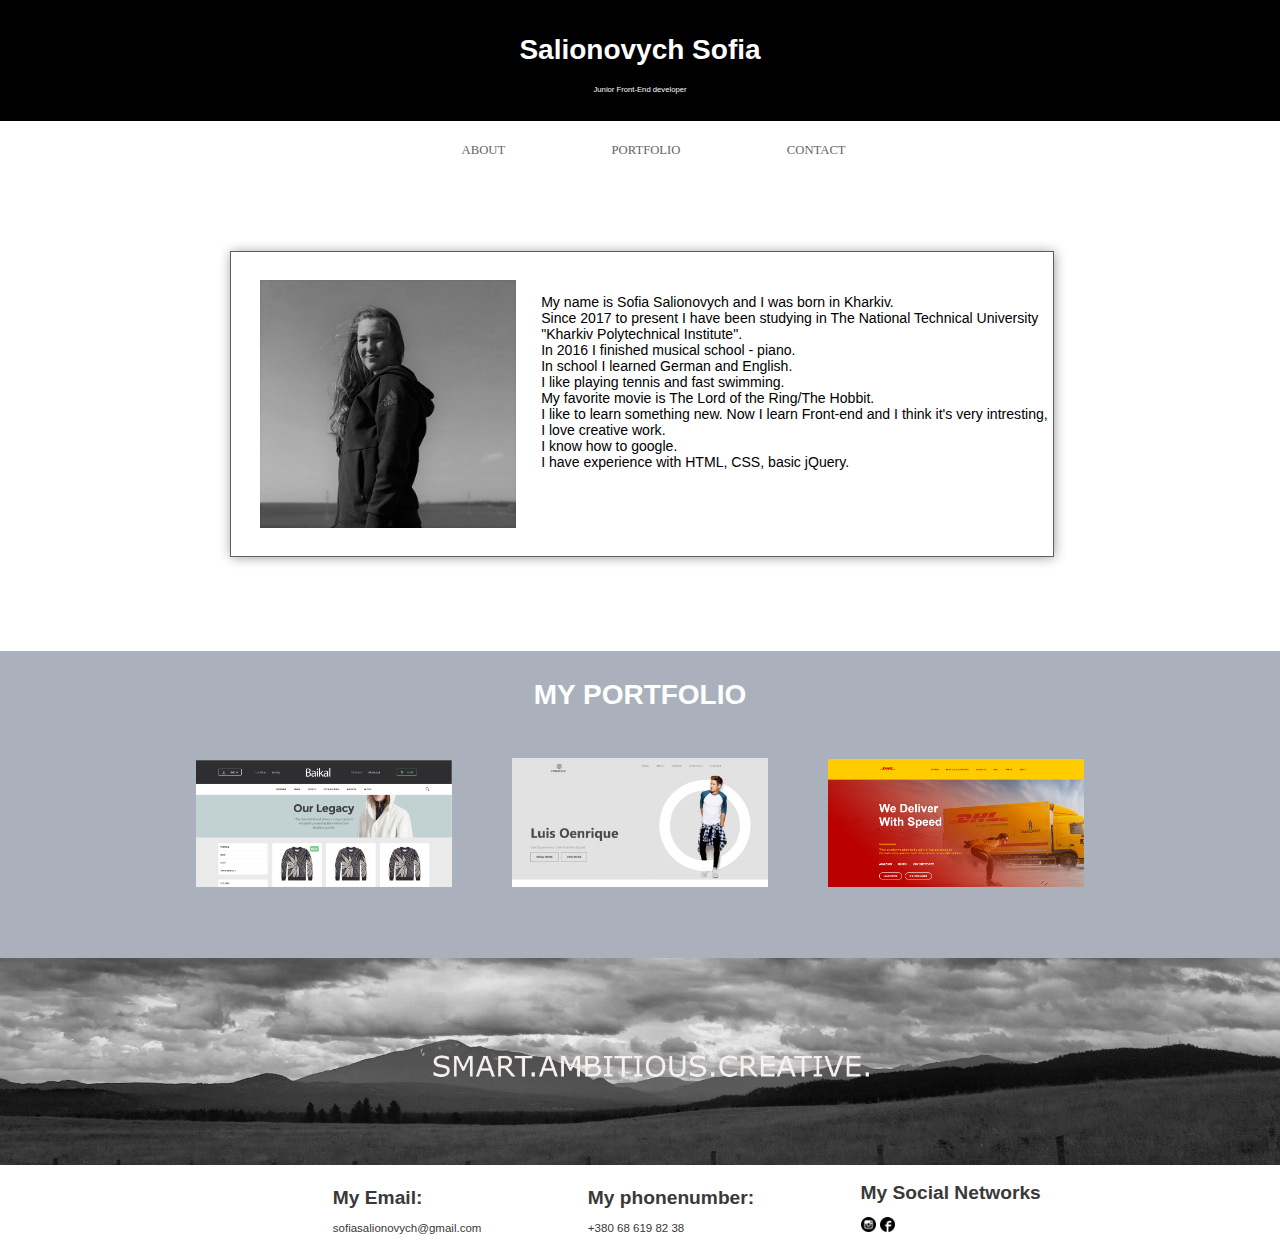
<file: index.html>
<!DOCTYPE html>
<html>
<head>
	<title>Sofia Salionovych</title>
	<meta charset="utf-8">
	<link rel="stylesheet" type="text/css" href="css/stylecss.css">
</head>
<body>
		<div class="header">
			<div class="name">
			<h1>Salionovych Sofia</h1>
			<p>Junior Front-End developer</p>
		</div>
		
		</div>
		<div class="info">
			<nav>

				<ul class="menu">
				
					<li style="padding-right: 8vmax">
						<a href="#" id="about">ABOUT</a>
					</li>
					<li style="padding-right: 8vmax">
						<a href="#ex2">PORTFOLIO</a>
					</li>
					<li style="padding-right: 1vmax">
						<a href="#ex3">CONTACT</a>
					</li>
				</ul>
			</nav>

		</div>
		<div class="about" id="about">
			<div class="myphoto">
				<img src="img/myphoto.jpg">
				<div class="text">
					<p>My name is Sofia Salionovych and I was born in Kharkiv.<br>
					Since 2017 to present I have been studying in The National Technical University "Kharkiv Polytechnical Institute".<br>
					In 2016 I finished musical school - piano.<br>
					In school I learned German and English.<br>
					I like playing tennis and fast swimming.<br>
					My favorite movie is The Lord of the Ring/The Hobbit.<br>
					I like to learn something new. Now I learn Front-end and I think it's very intresting, I love creative work.<br>
					I know how to google. <br>
					I have experience with HTML, CSS, basic jQuery.


				</p>
				</div>
				
			</div>
		</div>
		<div class="container" >
			<h1>MY PORTFOLIO</h1>
			<section id="ex2"></section>
			<a href="index-baikal.html"><img src="img/baikal-port.png"></a>
			<a href="index-l.html"><img src="img/luise-port.jpg"></a>
			<a href="index-dhl.html"><img src="img/dhl-port.png"></a>
		</div>
		<div class="logo">
			<img src="img/sky.jpg">
		</div>
		<div class="contact">
			<section id="ex3"></section>
			<div >
				<h1>My Email:</h1>
				<p> sofiasalionovych@gmail.com</p>
			</div>
			<div >
				<h1>My phonenumber:</h1>
				<p> +380 68 619 82 38</p>
			</div>
			<div>
				<h1>My Social Networks</h1>
				<a href="https://instagram.com/sonyasalionovych?r=nametag"><img src="img/inst.png" style="width: 1.2vw"></a>
				<a href="https://m.facebook.com/sonja.salionovych?ref=bookmarks"><img src="img/facebook.png"style="width: 1.2vw"></a>
			</div>
			
		</div>
</body>
</html>
</file>
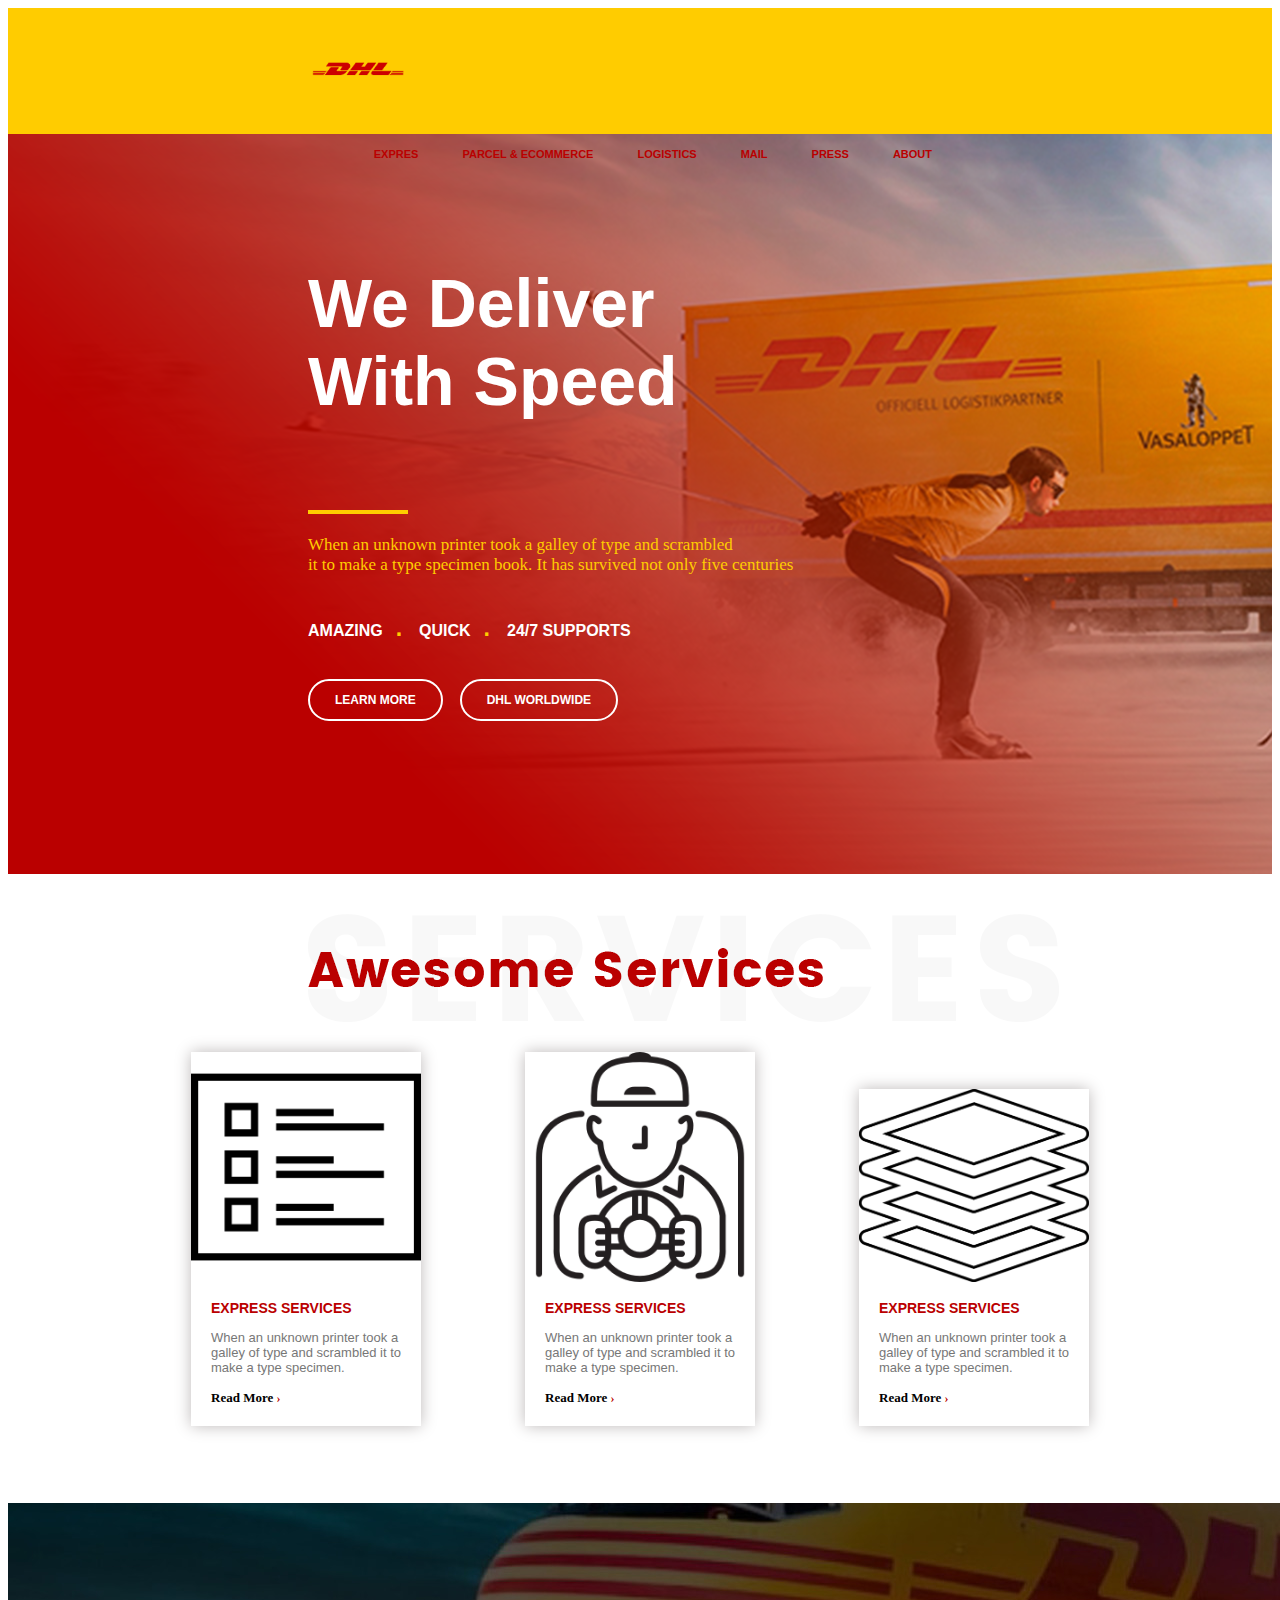
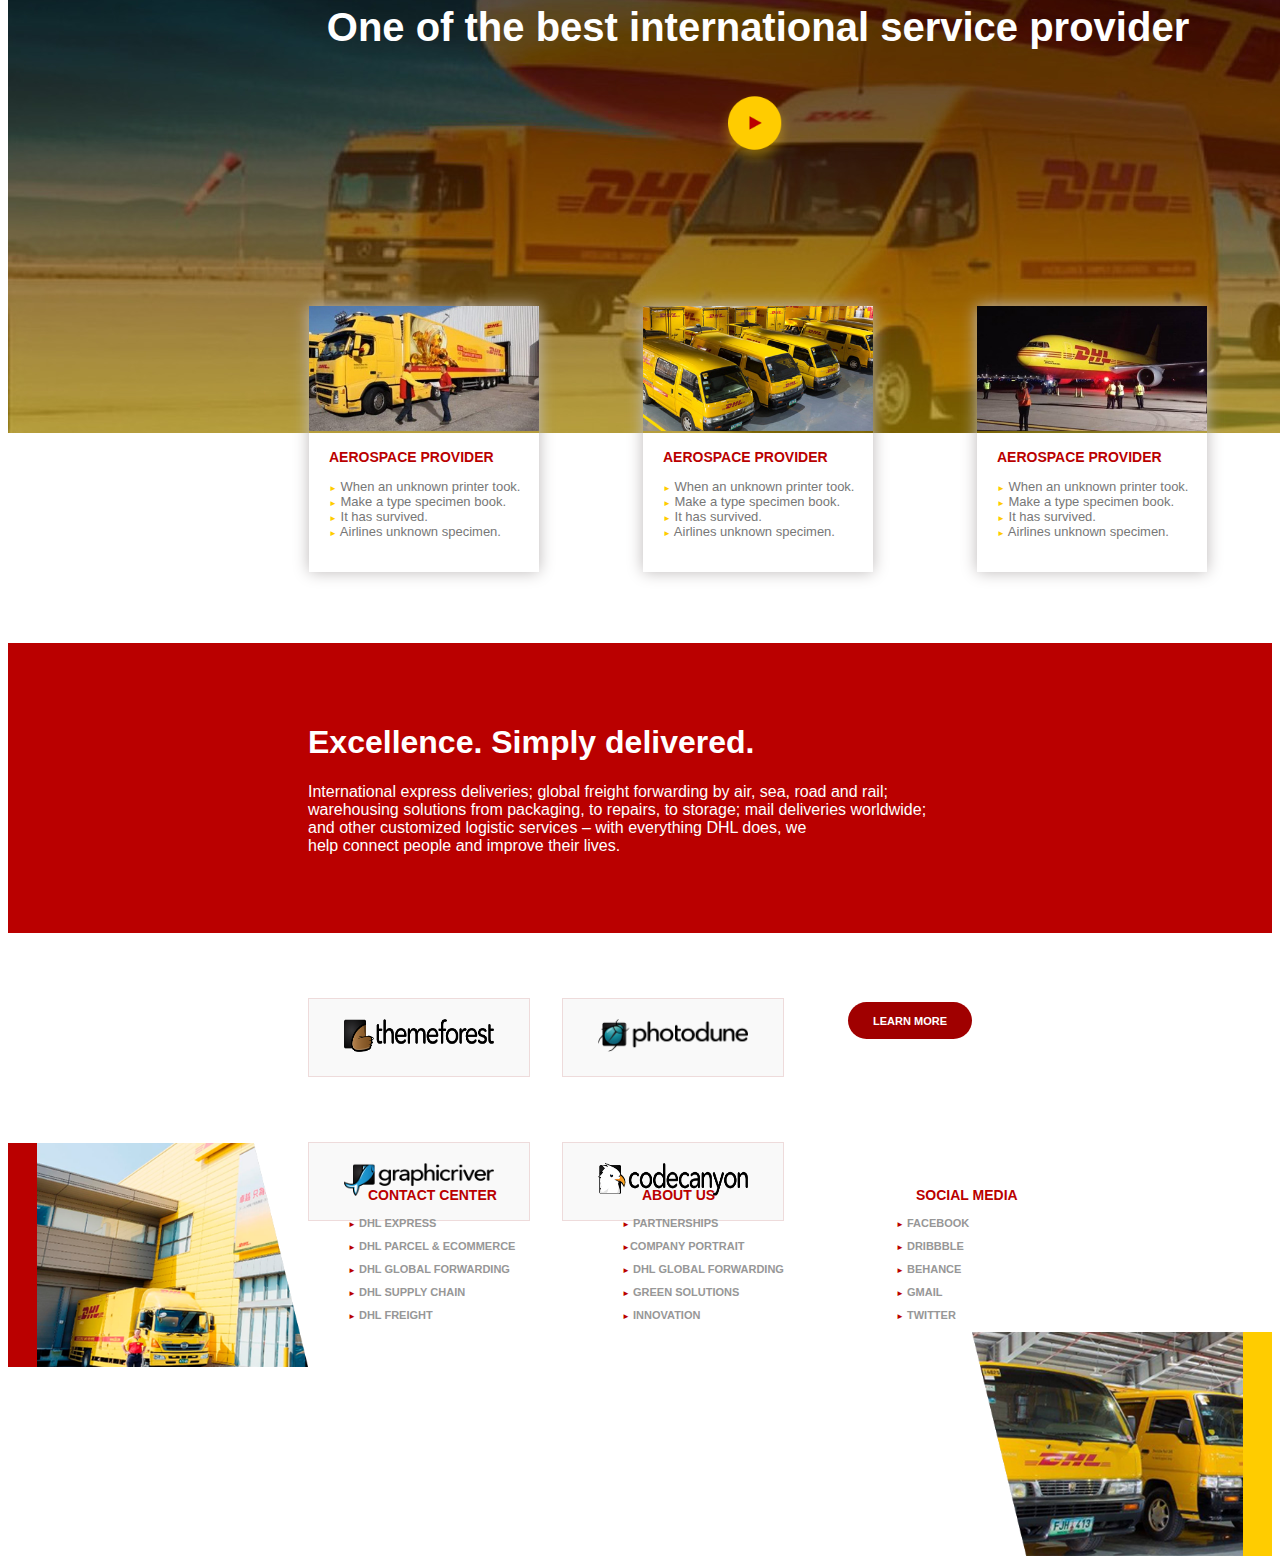
<file: index-dhl.html>
<!DOCTYPE html>
<html>
<head>
	<title>DHL</title>
	<meta charset="utf-8">
	<link rel="stylesheet" type="text/css" href="css/main.css">
	

</head>
<body>
  	<div class="container">
  		<header>
  			<img src="img/logo.gif" style="width: 100px">
  			<nav>

				<ul class="menu">
				
					<li>
						<a href="#">Expres </a>
					</li>
					<li>
						<a href="#">Parcel & Ecommerce                                        
						</a>
					</li>
					<li>
						<a href="#"> Logistics</a>
					</li>
					<li>
						<a href="#"> Mail</a>
					</li>
					<li>
						<a href="#"> Press</a>
					</li>
					<li>
						<a href="#"> About</a>
					</li>
				</ul>
			</nav>
  		</header>
  	
  	<div class="slider" style="background-image: url(img/font.png); width: 100%;">
  			<h1>We Deliver<br>
		With Speed</h1>
		<img src="img/line.png">
		<p style=" padding-left: 300px;">When an unknown printer took a galley of type and scrambled<br>
it to make a type specimen book. It has survived not only five centuries</p>
	<div class="slog">
		<p>amazing</p><p style="color: #ffcc00; font-size: 23px">.</p>
		<p>quick</p><p style="color: #ffcc00; font-size: 23px">.</p>
		<p>24/7 supports</p>
		
	</div>
	<div class="button">
			<a href="#" >learn more</a>
			<a href="#" style="margin-left: 13px;" >dhl worldwide</a>
		</div>
  		
  	</div>
  </div>
  	<div class="container2">
  		<img src="img/service.png" style="margin-left: 300px;margin-top: 40px;">

  		<div class="service">
  			
  			<div class="board">
  					<div style="margin-left: 100px;" >
  						<img src="img/1.png">
  						<h3>Express Services</h3>
  						<p>When an unknown printer took a galley of type and scrambled it to make a type specimen.</p>
  						<a href="#">Read More  <span class="red">›</span> </a>
  					</div>
  						<div>
  						<img src="img/2.png">
  						<h3>Express Services</h3>
  						<p>When an unknown printer took a galley of type and scrambled it to make a type specimen.</p>
  						<a href="#">Read More <span class="red">›</span></a>
  					</div>
  					<div>
  						<img src="img/3.png">
  						<h3>Express Services</h3>
  						<p>When an unknown printer took a galley of type and scrambled it to make a type specimen.</p>
  						<a href="#">Read More <span class="red">›</span></a>
  					</div>
  					  				
  				</div>
  			</div>
  		</div>
  	</div>
  	<div class="container3" style="background-color: white">
  		<div class="video"style="background-image: url(img/about.jpg); width: 1500px; height:530px" >
  			<h1>One of the best international service provider</h1>
  			<a href="#"><img src="img/play.png" style="width: 80px;margin-left: 707px; margin-top: 15px; margin-bottom: 106px "></a>
  			<div class="service">
  			
  			<div class="board">
  					<div style="margin-left: 100px;" >
  						<img src="img/im1.jpg">
  						<h3>Aerospace Provider</h3>
  						<p><span class="yellow">►</span> When an unknown printer took.<br>
  						 <span class="yellow">►</span> Make a type specimen book.<br>
  						 <span class="yellow">►</span> It has survived.<br>
  						<span class="yellow">►</span> Airlines unknown specimen.</p>
  						
  					</div>
  						<div>
  						<img src="img/im2.jpg">
  						<h3>Aerospace Provider</h3>
  						<p><span class="yellow">►</span> When an unknown printer took.<br>
  						 <span class="yellow">►</span> Make a type specimen book.<br>
  						 <span class="yellow">►</span> It has survived.<br>
  						<span class="yellow">►</span> Airlines unknown specimen.</p>
  						
  					</div>
  					<div>
  						<img src="img/im3.jpg">
  						<h3>Aerospace Provider</h3>
  						
  						<p><span class="yellow">►</span> When an unknown printer took.<br>
  						 <span class="yellow">►</span> Make a type specimen book.<br>
  						 <span class="yellow">►</span> It has survived.<br>
  						<span class="yellow">►</span> Airlines unknown specimen.</p>
  					</div>	
  					</div>
  					  				
  				</div>
  			</div>
  		</div>

  	<div class="container4">
  		
  		<div class="left">
  			<h1>Excellence. Simply delivered.</h1>
  			<p>International express deliveries; global freight forwarding by air, sea, road and rail;<br>
warehousing solutions from packaging, to repairs, to storage; mail deliveries worldwide;<br>
and other customized logistic services – with everything DHL does, we<br>
help connect people and improve their lives.</p>
  		</div>
  		<div class="right">
  			<div class="button_bar">
			<a href="#" >learn more</a>
			
		</div>
  		</div>

  		</div>
  		<div class="container5">
  			<div >
  				<img src="img/cl1.png" style="width: 150px;height: 33px">
  			</div>
  			<div>
  				<img src="img/cl2.png" style="width: 150px;height: 33px ">
  			</div>
  			<div >
  				<img src="img/cl3.png" style="width: 150px;height: 33px ">
  			</div>
  			<div>
  				<img src="img/cl4.png" style="width: 150px;height: 33px">
  			</div>
  			
  		</div>

  		<div class="foot">
  			<img src="img/left.png" id="left">
  			<div class="menu_down">
  				<div>
  					<h3>Contact Center</h3>
  					<p><span >►</span>  DHL Express</p>
  						<p> <span >►</span> DHL Parcel & eCommerce</p>
  						 <p><span >►</span> DHL Global Forwarding</p>
   						<p><span >►</span> DHL Supply Chain</p>
  						<p><span >►</span> DHL Freight</p>
  				</div>
  				<div>
  					<h3> About us</h3>
  					<p><span >►</span>  Partnerships</p>
  						<p> <span >►</span>Company Portrait</p>
  						 <p><span >►</span> DHL Global Forwarding</p>
   						<p><span >►</span> Green Solutions</p>
  						<p><span >►</span> Innovation</p>
  				</div>
				<div>
  					<h3> social media</h3>
  					<p><span >►</span> Facebook</p>
  						<p> <span >►</span> dribbble</p>
  						 <p><span >►</span> behance</p>
   						<p><span >►</span> gmail</p>
  						<p><span >►</span> twitter</p>
  				</div>
  			</div>
  			<img src="img/right.png" id="right">
  			
  		</div>

</body>
</html>
</file>
<file: css/stylecss.css>
body{
	width: 100%;
	margin: 0;
}
.header{
	background-color: #000;
	text-align: center;
	padding-top: 15px;
	padding-bottom: 20px;
	font-family: "Times New Roman", Georgia, Serif;
	
}
.header h1{
	
	font-size: 28px;
	
}
.name{
	color: white;
	font-family: sans-serif, Arial;
	
}
.name p{
	font-size: 0.6vmax;
}
nav {
	text-align: center;
	
}
.menu {
	
}
.menu li{
	display: inline-block;
	text-align: center;
	
}
.menu a{
	color:#656565;
	text-decoration: none;
	text-align: center;
	
	font-size: 0.99vmax;
	border-bottom: 0.3vw solid transparent;
	padding-bottom: 0.7vw;

}/*
.cleafix{
	content: '';
	display: table;
	width: 100%; 
	clear: both;
}*/
.menu a:hover{
	border-bottom: 2px solid #878787;
	text-decoration: none;
	color: #656565;

}
.info{
	margin-top: 1.5vw;
}
.myphoto img{
	width: 20vmax;
	float: left;
	padding-left: 2.2vw;
}
.myphoto{
	display: inline-block;
	padding-top: 2.2vw;
	margin-left: 18vw;
	border:0.1vw solid #615e5e;
	padding-bottom: 2.2vw;
	box-shadow:  0.1vw  0.1vw 0.9vw #9a9595;
	
}
.text{
	width: 40vw;
	float: right;
	margin-left: 2vw;
	font-family: Avantgarde, TeX Gyre Adventor, URW Gothic L, sans-serif;
}
.text h1{
	font-size: 1.8vmax;
}
.text p{
	font-size: 1.1vmax;
}
.about{
	margin-top: 7.2vw;
	margin-bottom: 7vw;

}
.container{
	background-color: #aab1bc;
	font-family: "Times New Roman", Georgia, Serif;
	color: white;
	text-align: center;
}
.container h1{
	font-size: 28px;
	font-family: sans-serif, Arial;
	padding-top: 2.2vw;
}
.container img{
	width: 20vmax;
	margin-left: 2.2vw;
	margin-right: 2.2vw;
	margin-bottom: 5.2vw;
	margin-top: 2.2vw;
}
.container img:hover{
	box-shadow:  0.1vw  0.1vw 0.9vw #615e5e;
    cursor: pointer;
}
.logo img{
	width: 100%;
}
.contact div{
	display: inline-block;
	padding-left: 8vw;
}
.contact h1{
	font-size: 1.5vw;
	font-family: sans-serif, Arial;
	
}
.contact {
	color: #393939;
	margin-left: 18vw;
}
.contact p{
	font-family: sans-serif, Arial;
	font-size: 0.9vw;
}
</file>
<file: css/main.css>
.container{
    background-color: #ffcc00;
    
  /*  width: 100%;*/
}\

header{
   
    color: #ba0000;
    height: 79px;
}
.menu a{
    text-decoration: none;
    text-transform: uppercase;
    font-size: 11px;
     color: #ba0000;
    font-weight: bold;
    padding-bottom: 51px;
    
    font-family: Avantgarde, TeX Gyre Adventor, URW Gothic L, sans-serif;
}
.menu li{
   
    display: inline-block;
    padding-right: 40px;
    font-weight: bolder;
}
nav{ 
    margin-right: 300px;
    float: right;
    padding-top: 40px;
    padding-left: 50px;
    
}
.container img{
    padding-top: 45px;
    padding-left: 300px;
}
.menu a:hover{
    border-bottom: 2px solid #ba0000;
    text-decoration: none;
    color: #ba0000;
    cursor: pointer;
}
.slider{
    padding: 0;
    height: 740px;  
}
.slider h1{
    font-family: Avantgarde, TeX Gyre Adventor, URW Gothic L, sans-serif;
   font-size: 68px;
   font-weight: bolder;
   color: white;
   padding-left: 300px;
   padding-top: 130px;
}
.slider p{
    color: #ffcc00;
   
    font-size: 17px;
   
}
.slog p{
    text-transform: uppercase;
    font-family: Avantgarde, TeX Gyre Adventor, URW Gothic L, sans-serif;
    color: white;
    font-weight: bolder;
    font-size: 16px;
    display: inline-block;
    padding-right: 13px;
}
.slog{
    padding-left: 300px;
}
.button{
    padding-left: 300px;
    padding-top: 25px;
}
.button a{

    font-family: sans-serif;
    
    color : #fff;
    border-radius: 35px;
    width: 179px;
    padding: 12px 25px 12px 25px;
    display: inline;
    text-decoration: none;
    text-align: center;
    text-transform: uppercase;
    font-weight: bolder;
    font-size: 12px;
    border:2px solid #fff;
    font-weight: bolder;
    
}
.button a:hover{
    background-color: #ffcc00;
    box-shadow:  2px 2px 15px #ffcc00;
    border: none;
    text-decoration: none;
    color: #ba0000;
    font-weight: bolder;
    cursor: pointer;
}
.service{
    text-align: center;
}
.board{

}
.board div{
    display: inline-block;
    margin-right: 100px;  
    box-shadow:  0 0 15px #bdb9b9;
    text-align: left;
    margin-top: 25px;
    margin-bottom: 50px;
      padding-bottom: 20px;
}
.container2{
    background-color: #fff;
}
.service img{
    width: 230px;
   
}
.service p{

    padding-left: 20px;
    font-family:  Geneva, Arial, Helvetica, sans-serif;
    width: 210px;
    color: #777777;
    font-size: 13px;
}
.board h3{
     padding-left: 20px;
    width: 210px;
    font-size: 14px;
    font-weight: bolder;
    text-transform: uppercase;
    font-family: Avantgarde, TeX Gyre Adventor, URW Gothic L, sans-serif;
    color: #ba0000;

}
.board a{
     padding-left: 20px;
     font-family:  Georgia, 'Times New Roman', Times, serif;
    font-weight: bold;
    text-decoration: none;
    color: #000;
    font-size: 13px;
      padding-bottom: 20px;
}
.red{
    color: #ba0000;
    font-weight: ;
    font-size: 12px;
}
.video h1{
font-family: Avantgarde, TeX Gyre Adventor, URW Gothic L, sans-serif;
   font-size: 40px;
   text-align: center;
   font-weight: bolder;
   color: white;
   padding-top: 102px; 
}
.yellow{
    color: #ffcc00;
    font-size: 8px;
}
.container4{
    margin-top: 210px;
    height: 290px;
    width: 100%;
    background-color: #ba0000;
}
.button_bar{
    margin-right: 300px;
    margin-top: 140px;
    float: right;

}
.button_bar a{

    font-family: sans-serif;
    background-color: #a00000;
    color : #fff;
    border-radius: 35px;
    width: 179px;
    padding: 13px 25px 12px 25px;
    display: inline;
    text-decoration: none;
    text-align: center;
    text-transform: uppercase;
    font-weight: bolder;
    font-size: 11px;
    font-weight: bolder;
    
}
.left{
    float: left; width: 620px;
    color: white;
    margin-left: 300px;
    font-family: Avantgarde, TeX Gyre Adventor, URW Gothic L, sans-serif;
    margin-top: 60px;
}
.button_bar a:hover{
    background-color: #ffcc00;
    box-shadow:  2px 2px 15px #ffcc00;
    border: none;
    text-decoration: none;
    color: #ba0000;
    font-weight: bolder;
    cursor: pointer;
}
.container5{
    height: 210px;

    background-color: white;
    margin-left: 300px;

}
.container5 div{
    margin-top: 65px;
    background-color: #f9f9f9;
 padding: 20px 35px 20px 35px;
 border: 1px solid #eedbdb;
 display: inline-block;
   margin-right: 28px;

}
.container5 div:hover{
    border: 1.6px solid #ba0000;
    cursor: pointer;
}
#left{
    float: left;
     width: 300px;
}
#right{
    float: right;
    margin: 0;
    width: 300px;
}
.foot div, img{
    display: inline-block;
}
.menu_down h3{
    padding-left: 20px;
    width: 210px;
    font-size: 14px;
    font-weight: bolder;
    text-transform: uppercase;
    font-family: Avantgarde, TeX Gyre Adventor, URW Gothic L, sans-serif;
    color: #ba0000;
}
.menu_down p{
    font-size: 11px;
    color: #979797;
    text-transform: uppercase;
    font-weight: bold;
    font-family: Avantgarde, TeX Gyre Adventor, URW Gothic L, sans-serif;
}
.menu_down span{
    color: #ba0000;
    font-size: 8px;
}
.menu_down p:hover{
    color: #ffdf67;

}
.menu_down div{
    margin-top: 30px;
    margin-left: 40px;
}
</file>
